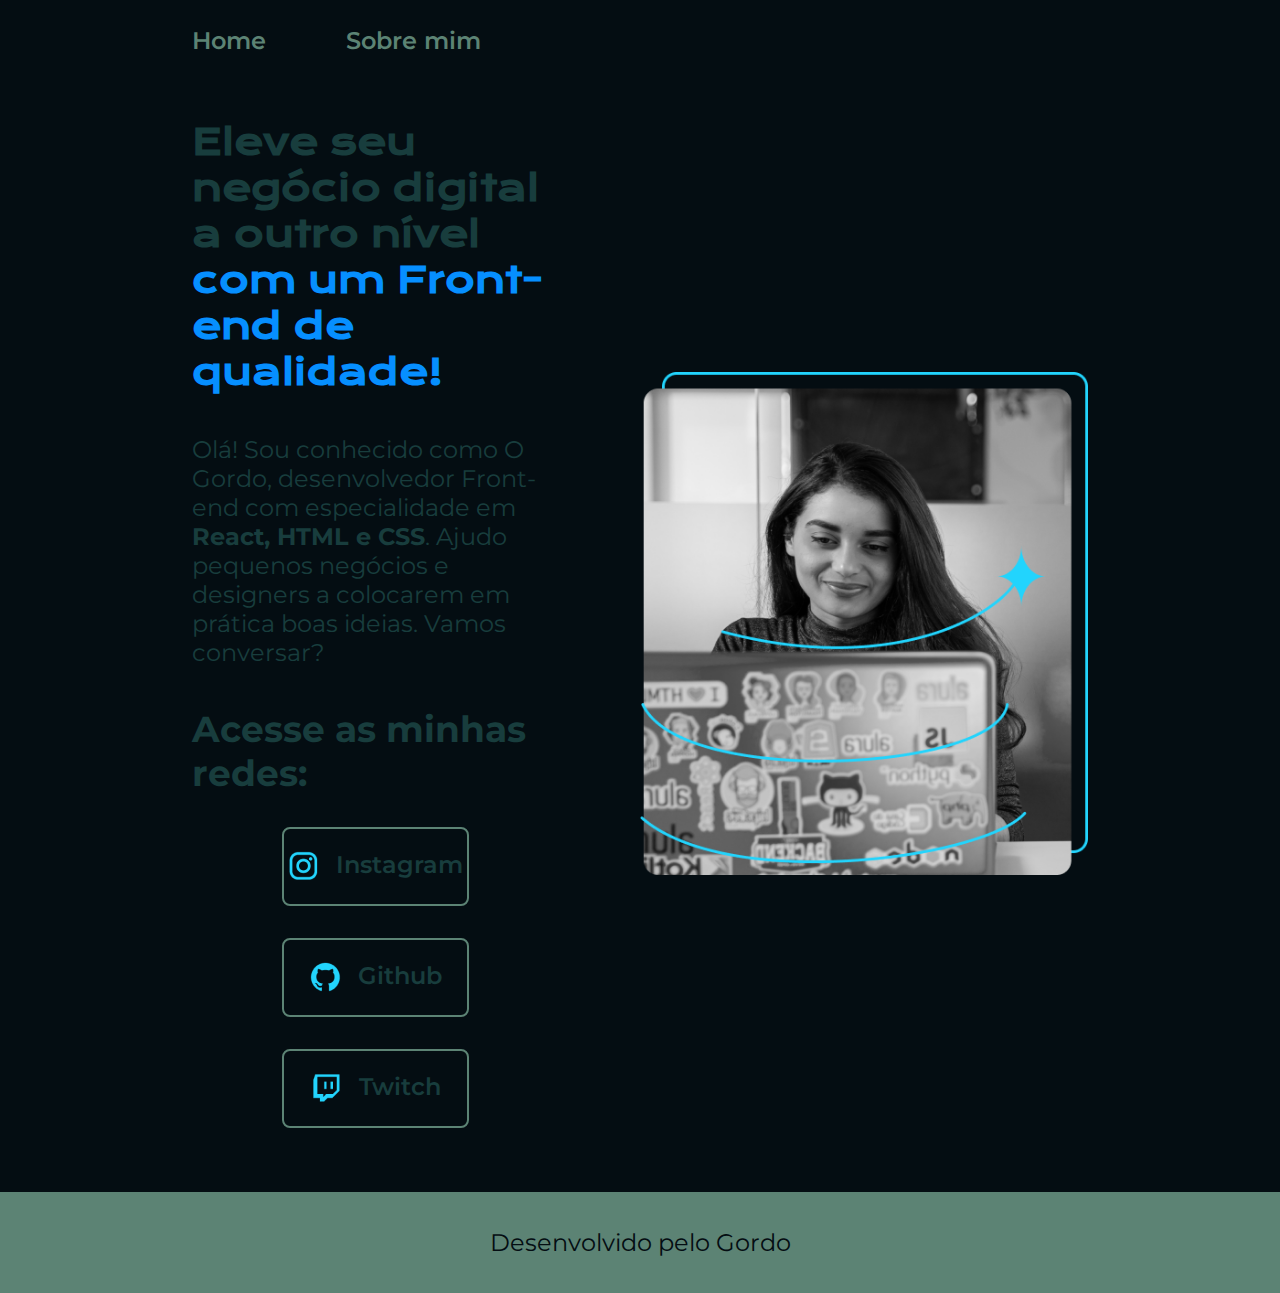
<file: index.html>
<!DOCTYPE html>
<html lang="pt-br">
<head>
    <meta charset="UTF-8">
    <meta name="viewport" content="width=device-width, initial-scale=1.0">
    <title>Portfolio</title>
    <link rel="stylesheet" href="./styles/style.css">
</head>
<body>
   <header class="cabecalho">
    <nav class="cabecalho__menu">
        <a class="cabecalho__menu__link" href="index.html">Home</a>
        <a class="cabecalho__menu__link" href="about.html">Sobre mim</a>
    </nav>
   </header>
   <main class="apresentacao">
        <section class="apresentacao__conteudo">
            <h1 class="apresentacao__conteudo__titulo">Eleve seu negócio digital a outro nível <strong class="titulo-destaque">com um Front-end de qualidade!</strong></h1>
            <p class="apresentacao__conteudo__paragrafo">Olá! Sou conhecido como O Gordo, desenvolvedor Front-end com especialidade em <strong>React, HTML e CSS</strong>. Ajudo pequenos negócios e designers a colocarem em prática boas ideias. Vamos conversar?</p>
            <div class="apresentacao__conteudo__botao">
                <h2>Acesse as minhas redes:</h2>
                <a class="apresentacao__botao__link" href="https://www.instagram.com/matheusnmo_">
                    <img src="assets/instagram.png" alt="imagem do instagram">
                    Instagram</a>
                <a class="apresentacao__botao__link" href="https://github.com/">
                     <img src="assets/github.png" alt="imagem do github">
                    Github</a>
                <a class="apresentacao__botao__link" href="https://www.twitch.tv/">
                    <img src="assets/twitch.png" alt="imagem da twitch">   
                    Twitch</a>
            </div>
        </section>
        <img class="apresentacao__imagem" src="assets/Imagem.png" alt="Foto da joana Santos Programando">


    </main>
   <footer class="rodape">
        <p>Desenvolvido pelo Gordo</p>
    </footer>

</body>
</html>
</file>
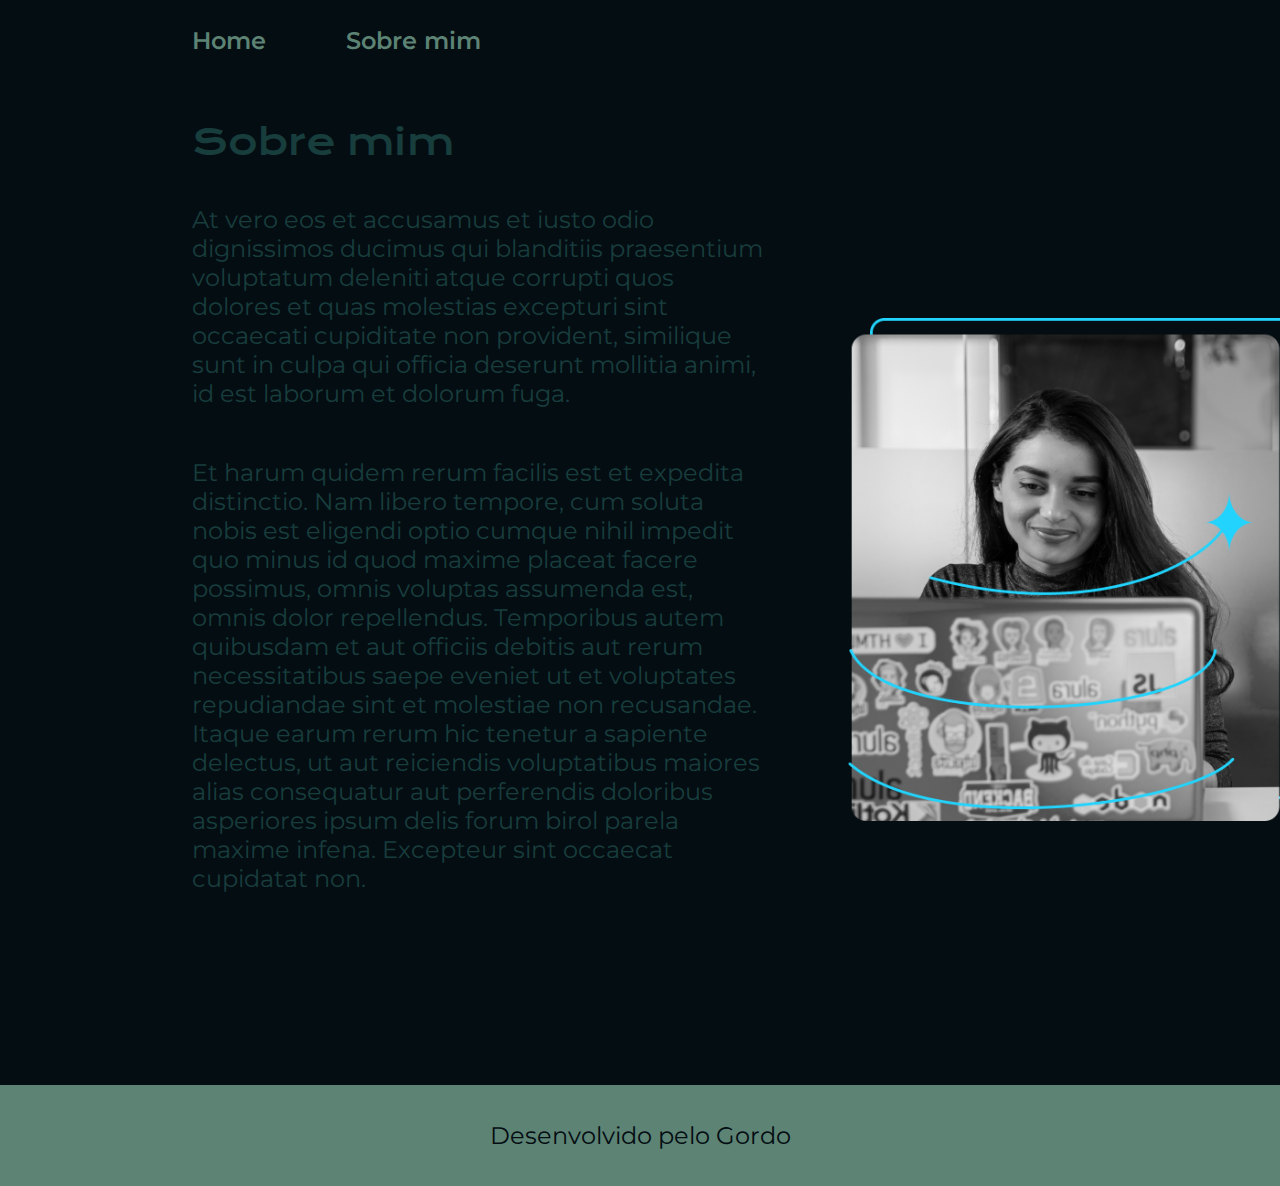
<file: about.html>
<!DOCTYPE html>
<html lang="pt-br">
<head>
    <meta charset="UTF-8">
    <meta name="viewport" content="width=device-width, initial-scale=1.0">
    <title>Sobre mim</title>
    <link rel="stylesheet" href="styles/style.css">
</head>
<body>
    <header class="cabecalho">
        <nav class="cabecalho__menu">
            <a class="cabecalho__menu__link" href="index.html">Home</a>
            <a class="cabecalho__menu__link" href="about.html">Sobre mim</a>
        </nav>
       </header>
    <main class="apresentacao2">
        <section class="apresentacao2__conteudo">
        <h1 class="apresentacao2__conteudo__titulo">Sobre mim</h1>
        <div class="paragrafos">
            <p class="apresentacao2__conteudo__paragrafo1">At vero eos et accusamus et iusto odio dignissimos ducimus qui blanditiis praesentium voluptatum deleniti atque corrupti quos dolores et quas molestias excepturi sint occaecati cupiditate non provident, similique sunt in culpa qui officia deserunt mollitia animi, id est laborum et dolorum fuga.</p>
            <p class="apresentacao2__conteudo__paragrafo1">Et harum quidem rerum facilis est et expedita distinctio. Nam libero tempore, cum soluta nobis est eligendi optio cumque nihil impedit quo minus id quod maxime placeat facere possimus, omnis voluptas assumenda est, omnis dolor repellendus. Temporibus autem quibusdam et aut officiis debitis aut rerum necessitatibus saepe eveniet ut et voluptates repudiandae sint et molestiae non recusandae. Itaque earum rerum hic tenetur a sapiente delectus, ut aut reiciendis voluptatibus maiores alias consequatur aut perferendis doloribus asperiores ipsum delis forum birol parela maxime infena. Excepteur sint occaecat cupidatat non.</p2>
        </div>  
        </section>
        <img class="apresentacao__imagem" src="assets/Imagem.png" alt="">
    </main>
    <footer class="rodape">
        <p>Desenvolvido pelo Gordo</p>
       </footer>
    
</body>
</html>
</file>
<file: styles/style.css>
@import url('https://fonts.googleapis.com/css2?family=Krona+One&family=Montserrat:wght@400;600&display=swap');

:root {
    --cor-primaria: #040D12;
    --cor-secundaria: #183D3D;
    --cor-terciaria: #5C8374;
    --cor-hover: #93B1A6;
}
    
*{
    margin: 0;
    padding: 0;
}
body{
    box-sizing: border-box;
    /* height: 100vh; */
    background-color: var(--cor-primaria);
    color: var(--cor-secundaria);

}
.cabecalho{
    padding: 2% 0% 0% 15%;

}
.cabecalho__menu{
    display: flex;
    gap: 80px;
}
.cabecalho__menu__link{
    color: var(--cor-terciaria);
    font-family: 'Montserrat', sans-serif;
    font-size: 1.5rem;
    font-weight: 600;
    text-decoration: none;


}
.titulo-destaque{
    color: #068FFF;
}
.apresentacao{
    padding: 5% 15%;
    display: flex;
    align-items: center;
    justify-content: space-between;
    gap: 82px;
}
.apresentacao__conteudo{
    display: flex;
    width: 50%;
    flex-direction: column;
    gap: 40px;

}
.apresentacao__conteudo__titulo{
   font-size: 2.25rem;
   font-family: 'Krona One', sans-serif;
}   
.apresentacao__conteudo__paragrafo{
    font-size: 1.5rem;
    font-family: 'Montserrat', sans-serif;
}
.apresentacao__conteudo__botao{
    display: flex;
    justify-content: space-between;
    font-family:  'Montserrat', sans-serif;
    font-size: 1.5rem;
    flex-direction: column;
    align-items: center;
    gap: 32px;
    
}
.apresentacao__botao__link{
    display: flex;
    background-color:transparent;
    width: 50%;
    border: 2px solid var(--cor-terciaria);
    text-align: center;
    border-radius: 8px ;
    font-size: 1.5rem;
    padding: 21.5px 0; 
    text-decoration: none;
    color: var(--cor-secundaria);
    font-family: 'Montserrat', sans-serif;
    font-weight: 600;
    justify-content: center;
    gap: 16px;
    
}

.apresentacao__botao__link:hover{
    background-color: var(--cor-hover);
}
.apresentacao__imagem{
    width: 50%;

}
.rodape{
    display: flex;
    background-color: var(--cor-terciaria);
    font-size: 1.5rem;
    font-family: 'Montserrat', sans-serif;
    font-weight: 400;
    color: var(--cor-primaria);
    padding: 36px ;
    justify-content: center;
}
.apresentacao2{
    display: flex;
    padding: 5% 15%;
    align-items: center;
    justify-content: space-between;
    gap: 82px;
}
.apresentacao2__conteudo{
    display: flex;
    flex-direction: column;
    gap: 40px;

}
.apresentacao2__conteudo__titulo{
    font-size: 2.25rem;
    font-family: 'Krona One', sans-serif;
    font-weight: 400;

}
   


.paragrafos{
    display: flex;
    flex-direction: column;
    font-size: 24px;
    font-family: 'Montserrat', sans-serif;
    width: 574px;
    height: 816px;
    font-weight: 400;
    gap: 50px;
}
@media (max-width: 1200px){
    .cabecalho{
        padding: 10%;
    }
    .cabecalho__menu{
        justify-content: center;
    }

    
    .apresentacao {
        flex-direction: column-reverse;
        padding: 5%;

    }
    .apresentacao__conteudo{
        width: auto;
    }
}
</file>
